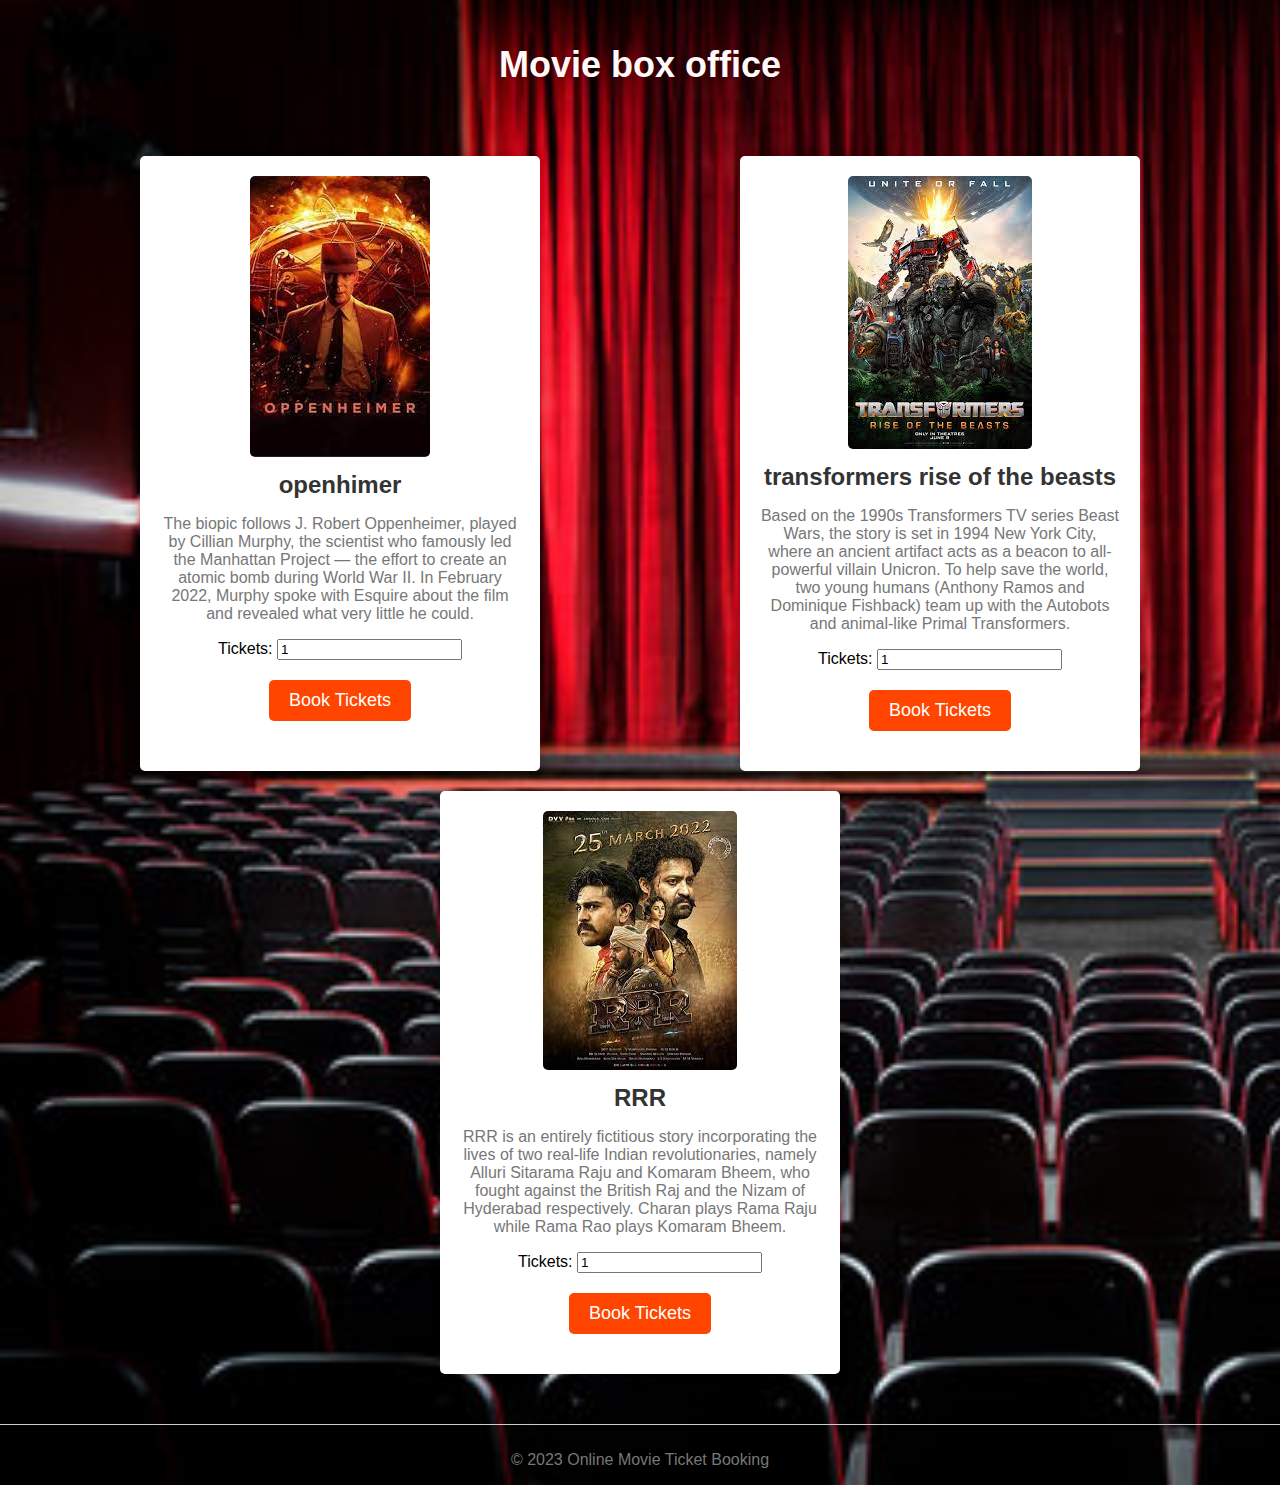
<file: TASK-1/index.html>
<!DOCTYPE html>
<html lang="en">
  <head>
    <meta charset="UTF-8" />
    <meta name="viewport" content="width=device-width, initial-scale=1.0" />
    <link rel="stylesheet" href="styles.css" />
    <title>Movie box office</title>
  </head>
  <body>
    <div class="container">
      <header>
        <h1>Movie box office</h1>
      </header>
      <section class="movies">
        <div class="movie">
          <img src="openhimer.jpeg" alt="Movie 1" />
          <h2>openhimer</h2>
          <p>
            The biopic follows J. Robert Oppenheimer, played by Cillian Murphy,
            the scientist who famously led the Manhattan Project — the effort to
            create an atomic bomb during World War II. In February 2022, Murphy
            spoke with Esquire about the film and revealed what very little he
            could.
          </p>
          <label for="numTickets1">Tickets:</label>
          <input
            type="number"
            id="numTickets1"
            name="numTickets1"
            min="1"
            value="1"
          />
          <button type="submit">Book Tickets</button>
        </div>
        <div class="movie">
          <img src="transformers.jpeg" alt="Movie 2" />
          <h2>transformers rise of the beasts</h2>
          <p>
            Based on the 1990s Transformers TV series Beast Wars, the story is
            set in 1994 New York City, where an ancient artifact acts as a
            beacon to all-powerful villain Unicron. To help save the world, two
            young humans (Anthony Ramos and Dominique Fishback) team up with the
            Autobots and animal-like Primal Transformers.
          </p>
          <label for="numTickets1">Tickets:</label>
          <input
            type="number"
            id="numTickets1"
            name="numTickets1"
            min="1"
            value="1"
          />
          <button type="submit">Book Tickets</button>
        </div>
        <div class="movie">
          <img src="RRR.jpeg" alt="Movie 3" />
          <h2>RRR</h2>
          <p>
            RRR is an entirely fictitious story incorporating the lives of two
            real-life Indian revolutionaries, namely Alluri Sitarama Raju and
            Komaram Bheem, who fought against the British Raj and the Nizam of
            Hyderabad respectively. Charan plays Rama Raju while Rama Rao plays
            Komaram Bheem.
          </p>
          <label for="numTickets1">Tickets:</label>
          <input
            type="number"
            id="numTickets1"
            name="numTickets1"
            min="1"
            value="1"
          />
          <button type="submit">Book Tickets</button>
        </div>
        </form>
      </section>
    </div>
    <footer>
      <p>&copy; 2023 Online Movie Ticket Booking</p>
    </footer>
  </body>
</html>
</file>
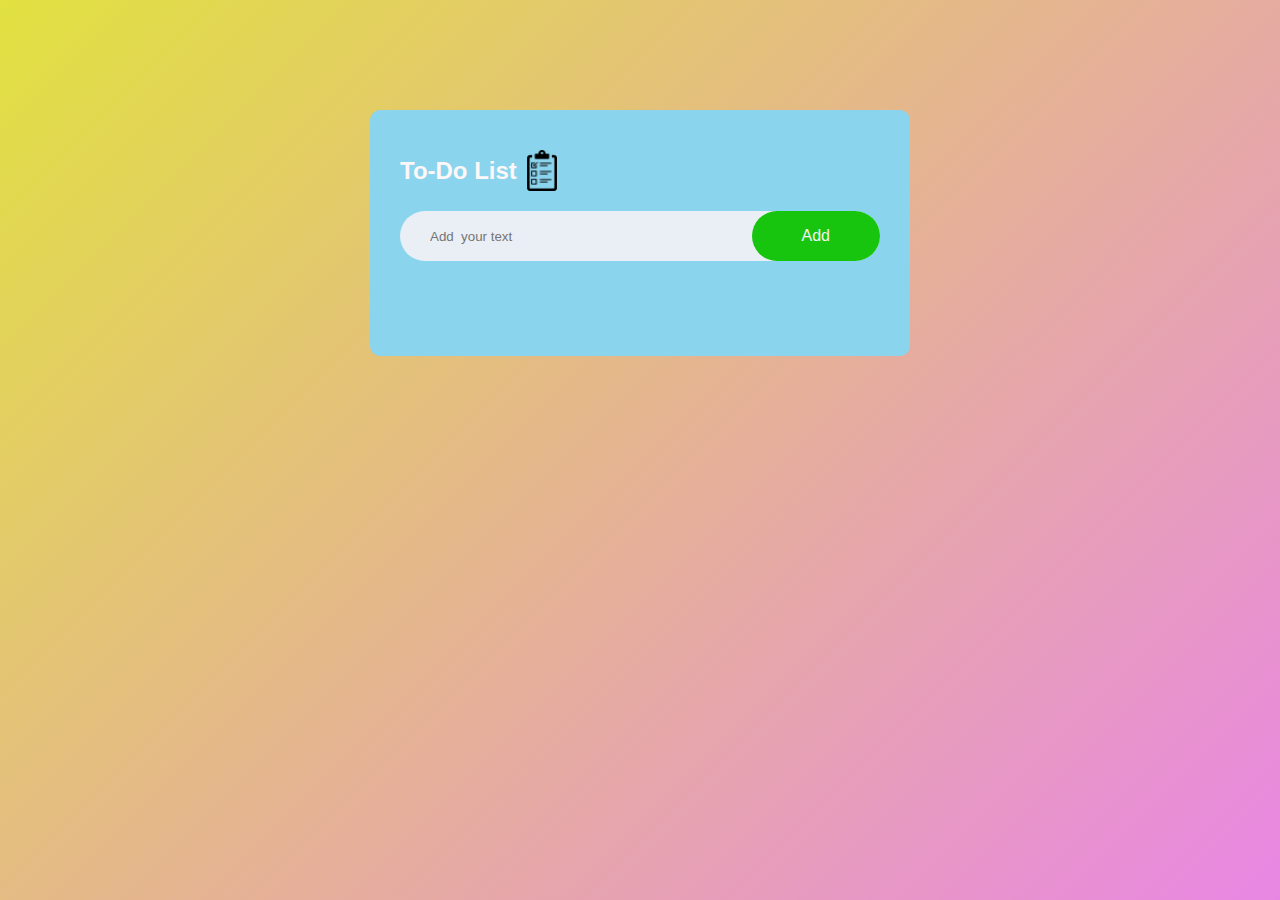
<file: TASK-2/index.html>
<!DOCTYPE html>
<html>
<head>
      <meta name="viewport" content="width=device-width, inital-scale=1">
      <title>To-Do List</title>
      <link rel="stylesheet" href="styles.css">
</head>
<body>
  <div class="container">
     <div class="todo-app">
         <h2>To-Do List <img src="icon.png"></h2>
         <div class="row">
          <input type="text" id="input-box" placeholder="Add  your text">
          <button onclick="addTask()">Add</button>
         </div>
         <ul id="list-container"> 
          <!--class="checked">Task 1</!--class=>
          <li>Task 2</li>
          <li>Task 3</li> -->
         </ul>
     </div>
  </div>
  <script src="script.js"></script>
 </body>
</html>
</file>
<file: TASK-1/styles.css>
body {
    margin: 0;
    padding: 0;
    background-image: url("theater_image.jpg");
    background-size: cover;
    font-family: Arial, sans-serif;
}

.container {
    max-width: 1200px;
    margin: 0 auto;
    padding: 20px;
    border-radius: 10px;
}

header {
    text-align: center;
    margin-bottom: 60px;
}

h1 {
    font-size: 36px;
    color:#fff9f9;
}

.movies {
    display: flex;
    justify-content: space-around;
    flex-wrap: wrap;
}

.movie {
    width: 30%;
    padding: 20px;
    background-color: #fff;
    margin: 10px;
    border-radius: 5px;
    text-align: center;
    box-shadow: 0px 0px 10px rgba(0, 0, 0, 0.2);
}

.movie img {
    max-width: 100%;
    border-radius: 5px;
}

h2 {
    font-size: 24px;
    margin: 10px 0;
    color: #333;
}

p {
    font-size: 16px;
    color: #777;
}

a {
    display: inline-block;
    padding: 10px 20px;
    background-color: #ff5722;
    color: #fff;
    text-decoration: none;
    border-radius: 5px;
    margin-top: 10px;
    transition: background-color 0.3s ease;
}

a:hover {
    background-color: #ff4500;
}

/* ... (previous code) ... */

/* Footer */
footer {
    text-align: center;
    margin-top: 20px;
    padding-top: 10px;
    border-top: 1px solid #ccc;
    color: #777;
    font-size: 14px;
}

/* Responsive Design */
@media (max-width: 768px) {
    .movie {
        width: 45%;
    }
}

@media (max-width: 480px) {
    .movie {
        width: 100%;
    }
}

/* Button Styles */
button {
    display: block;
    margin: 20px auto;
    /* Center the button horizontally and add spacing */
    padding: 10px 20px;
    /* Adjust padding to change button size */
    background-color: #ff4500;
    /* Red color */
    color: #fff;
    border: none;
    border-radius: 5px;
    font-size: 18px;
    cursor: pointer;
}

button:hover {
    background-color: #ff5722;
    /* Lighter red on hover */
}
</file>
<file: TASK-2/styles.css>
*{
    margin: 0;
    padding: 0;
    font-family: 'popins', sans-serif;
    box-sizing: border-box;
}
.container {
    width: 100%;
    min-height: 100vh;
    background: linear-gradient(135deg, #e1e140,hsl(303, 69%, 72%));
    padding: 10px;
}
.todo-app{
    width:100%;
    max-width:540px;
    background: #8bd4ed;
    margin: 100px auto 20px;
    padding: 40px 30px 70px;
    border-radius: 10px;
}
.todo-app h2{
    color: hsl(0, 60%, 98%);
    display: flex;
    align-items: center;
    margin-bottom: 20px;
}
.todo-app h2 img{
    width: 30px;
    margin-left: 10px ;
}
.row{
    display: flex;
    align-items: center;
    justify-content: space-between;
    background: #eaeff5;
    border-radius:  30px;
    padding-left: 20px;
    margin-bottom: 25px;
}
input{
    flex: 1;
    border: none;
    outline: none;
    background: transparent;
    padding: 10px;
    font-weight: 14px;
}
button{
    border: none;
    outline: none;
    padding: 16px 50px;
    background: #17c50e;
    color:hsl(0, 4%, 95%);
    font-size: 16px;
    cursor: pointer;
    border-radius:40px;
}
ul li{
    list-style: none;
    font-size: 17px;
    padding: 12px 8px 12px 50px;
    user-select: none;
    cursor: pointer;
    position: relative;
}
ul li::before{
   content: ''; 
   position: absolute;
   height: 28px;
   width: 28px;
   border-radius: 50%;
   background-image: url(uncheckbox.png);
   background-size: cover;
   background-position: center;
   top:12px;
   left:8px;
}
ul li.checked{
    color:#555;
    text-decoration: line-through;
}
ul li.checked::before{
    background-image: url(check.png);
}
ul li span{
    position: absolute;
    right: 0;
    top: 5px;
    width: 40px;
    height: 40px;
    font-size: 22px;
    color:#555;
    line-height: 40px;
    text-align: center;
    border-radius: 50%;
}
ul li span:hover{
  background: #edeef0;
}
</file>
